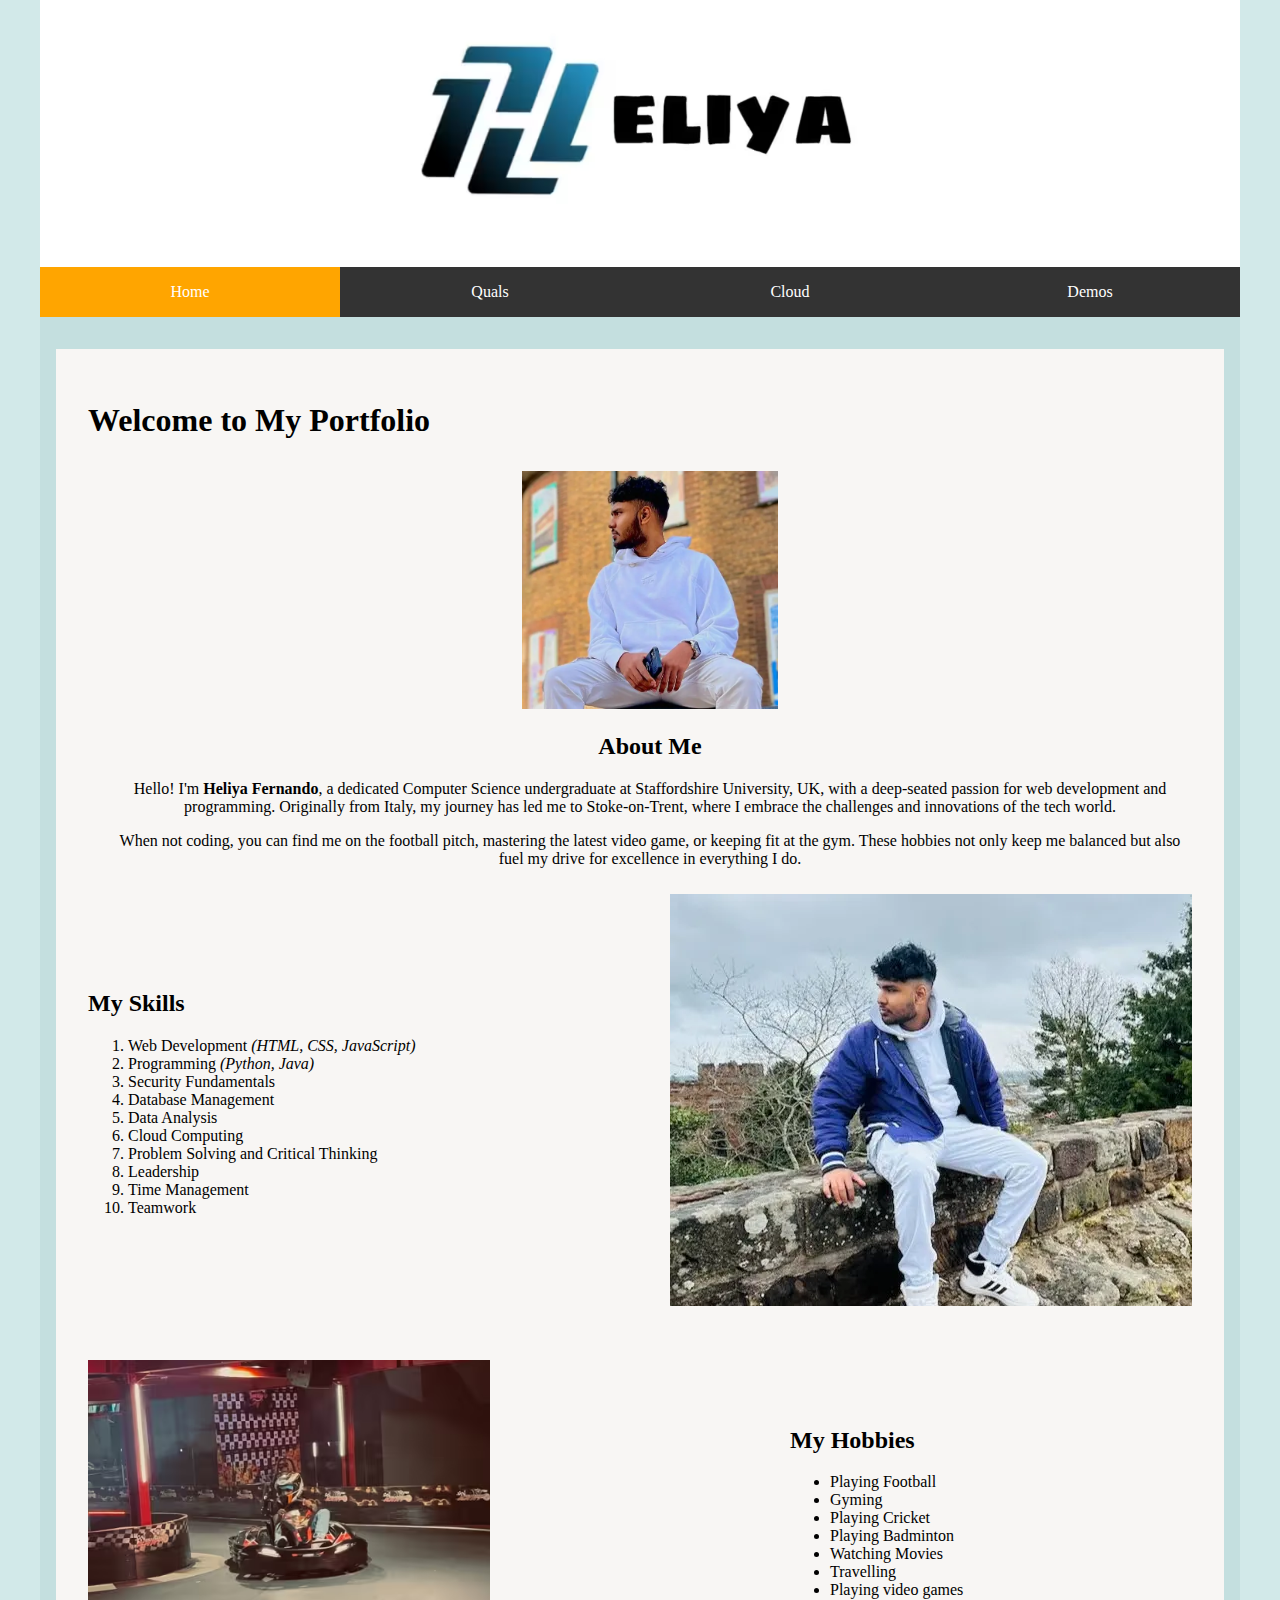
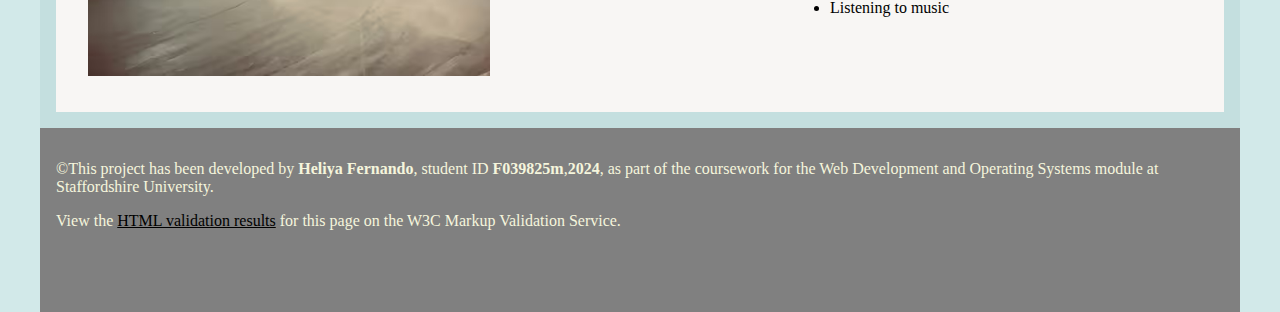
<file: COMP40004 WDOS Spec 2/public/index.html>
<!DOCTYPE html>
<html lang="en">

<head>
    <meta charset="UTF-8">
    <meta http-equiv="X-UA-Compatible" content="IE=edge">
    <meta name="viewport" content="width=device-width, initial-scale=1.0">
    <meta name="description" content="Welcome to Heliya Fernando's portfolio.">
    <title>Heliya | Home</title>
    <link rel="stylesheet" href="styles.css">
    <link rel="apple-touch-icon" sizes="180x180" href="icons/apple-touch-icon.png">
    <link rel="icon" type="image/png" sizes="32x32" href="icons/favicon-32x32.png">
    <link rel="icon" type="image/png" sizes="16x16" href="icons/favicon-16x16.png">
    <link rel="manifest" href="manifest.json">
    <link rel="mask-icon" href="icons/safari-pinned-tab.svg" color="#5bbad5">
    <link rel="shortcut icon" href="icons/favicon.ico">
    <meta name="msapplication-TileColor" content="#00aba9">
    <meta name="msapplication-config" content="icons/browserconfig.xml">
    <meta name="theme-color" media="(prefers-color-scheme: light)" content="#6f4e37">
    <meta name="theme-color" media="(prefers-color-scheme: dark)" content="#000000">
    
</head>

<body>
    <div id="myPage">

        <header>
            <!-- logo made by myself-->
            <picture>
                <img src="images/lg.avif" alt="Your Logo" id="logo">
            </picture>

        </header>

        <nav class="mainNav">
            <!-- Navigation Bar -->

            <ul>
                <li><a aria-current="page" href="index.html">Home</a></li>
                <li><a href="qualifications.html">Quals</a></li>
                <li><a href="interest.html">Cloud</a></li>
                <li><a href="demos.html">Demos</a></li>
            </ul>

        </nav>


        <main>
            <div id="homeDiv">
                <h1 id="welcometopic">Welcome to My Portfolio</h1>

                <div id="aboutDiv">
                    <picture>

                        <!-- my image -->
                        <img src="images/me.jpg" alt="me" id="me" srcset="images/me2.webp 1x, images/me.webp 2x"
                            width="256" height="256">


                    </picture>


                    <section id="about-me">
                        <h2 id="aboutTopic">About Me</h2>
                        <p>Hello! I'm <strong>Heliya Fernando</strong>, a dedicated Computer Science undergraduate at
                            Staffordshire
                            University, UK,
                            with a deep-seated passion for web development and programming. Originally from Italy, my
                            journey
                            has
                            led me to Stoke-on-Trent, where I embrace the challenges and innovations of the tech world.
                        </p>
                        <p>When not coding, you can find me on the football pitch, mastering the latest video game, or
                            keeping
                            fit
                            at the gym. These hobbies not only keep me balanced but also fuel my drive for excellence in
                            everything
                            I do.</p>
                    </section>
                </div>


                <section id="skills">

                    <div id="skillsDiv">

                        <div id="skillsPic">
                            <!-- my image -->
                            <picture>
                                <!-- Use WEBP for larger desktop screens -->
                                <source srcset="images/actorW.webp" media="(min-width: 800px)" type="image/webp">
                                <!-- Use AVIF for smaller mobile screens -->
                                <source srcset="images/actorA.avif" media="(max-width: 799px)" type="image/avif">
                                <!-- Fallback AVIF image for browsers that do not support <source> -->
                                <img src="images/actor.jpg" id="skillsMe" alt="myskills">
                            </picture>

                        </div>

                        <div id="skillsOL">

                            <h2>My Skills</h2>
                            <ol>

                                <li>Web Development <em>(HTML, CSS, JavaScript)</em></li>
                                <li>Programming <em>(Python, Java)</em></li>
                                <li>Security Fundamentals</li>
                                <li>Database Management</li>
                                <li>Data Analysis</li>
                                <li>Cloud Computing</li>
                                <li>Problem Solving and Critical Thinking</li>
                                <li>Leadership</li>
                                <li>Time Management</li>
                                <li>Teamwork</li>

                            </ol>

                        </div>

                    </div>
                </section>
                <section id="hobbies">

                    <div id="hobbiesDiv">

                        <div id="hobbiesPic">
                            <picture>
                                <img src="images/skills.avif" id="hobbie" alt="hobbie">
                            </picture>
                            <!-- my image -->
                        </div>

                        <div id="hobbiesUL">

                            <h2>My Hobbies</h2>
                            <ul>
                                <li>Playing Football</li>
                                <li>Gyming</li>
                                <li>Playing Cricket</li>
                                <li>Playing Badminton</li>
                                <li>Watching Movies</li>
                                <li>Travelling</li>
                                <li>Playing video games</li>
                                <li>Listening to music</li>
                            </ul>

                        </div>

                    </div>

                </section>

            </div>

        </main>

        <footer>

            <p>&copy;This project has been developed by <strong>Heliya Fernando</strong>, student ID
                <strong>F039825m</strong>,<strong>2024</strong>, as
                part of the coursework for the Web Development and Operating Systems module at Staffordshire
                University.
            </p>
                <!-- html validation -->
            <p>View the <a href="https://validator.w3.org/nu/?doc=https%3A%2F%2Fhf-2024.web.app%2Findex.html"
                    target="_blank" id="validate">HTML validation results</a> for this page on the W3C Markup Validation
                Service.
            </p>

        </footer>

    </div>
    <!-- service worker -->
    <script>

        //check whether browser support service workers
        
        if ('serviceWorker' in navigator) {
        
        //wait until page loaded to avoid delaying rendering
        
        window.addEventListener('load', function() {
        
        //register service worker
        
        navigator.serviceWorker.register('serviceworker.js').then(
        
        function(registration) {
        
        console.log('Service worker registration successful',registration);
        
        },
        
        function(err) {
        
        console.log('Service worker registration failed', err);
        
        });
        
        });
        
        }
        
        </script>
</body>

</html>
</file>
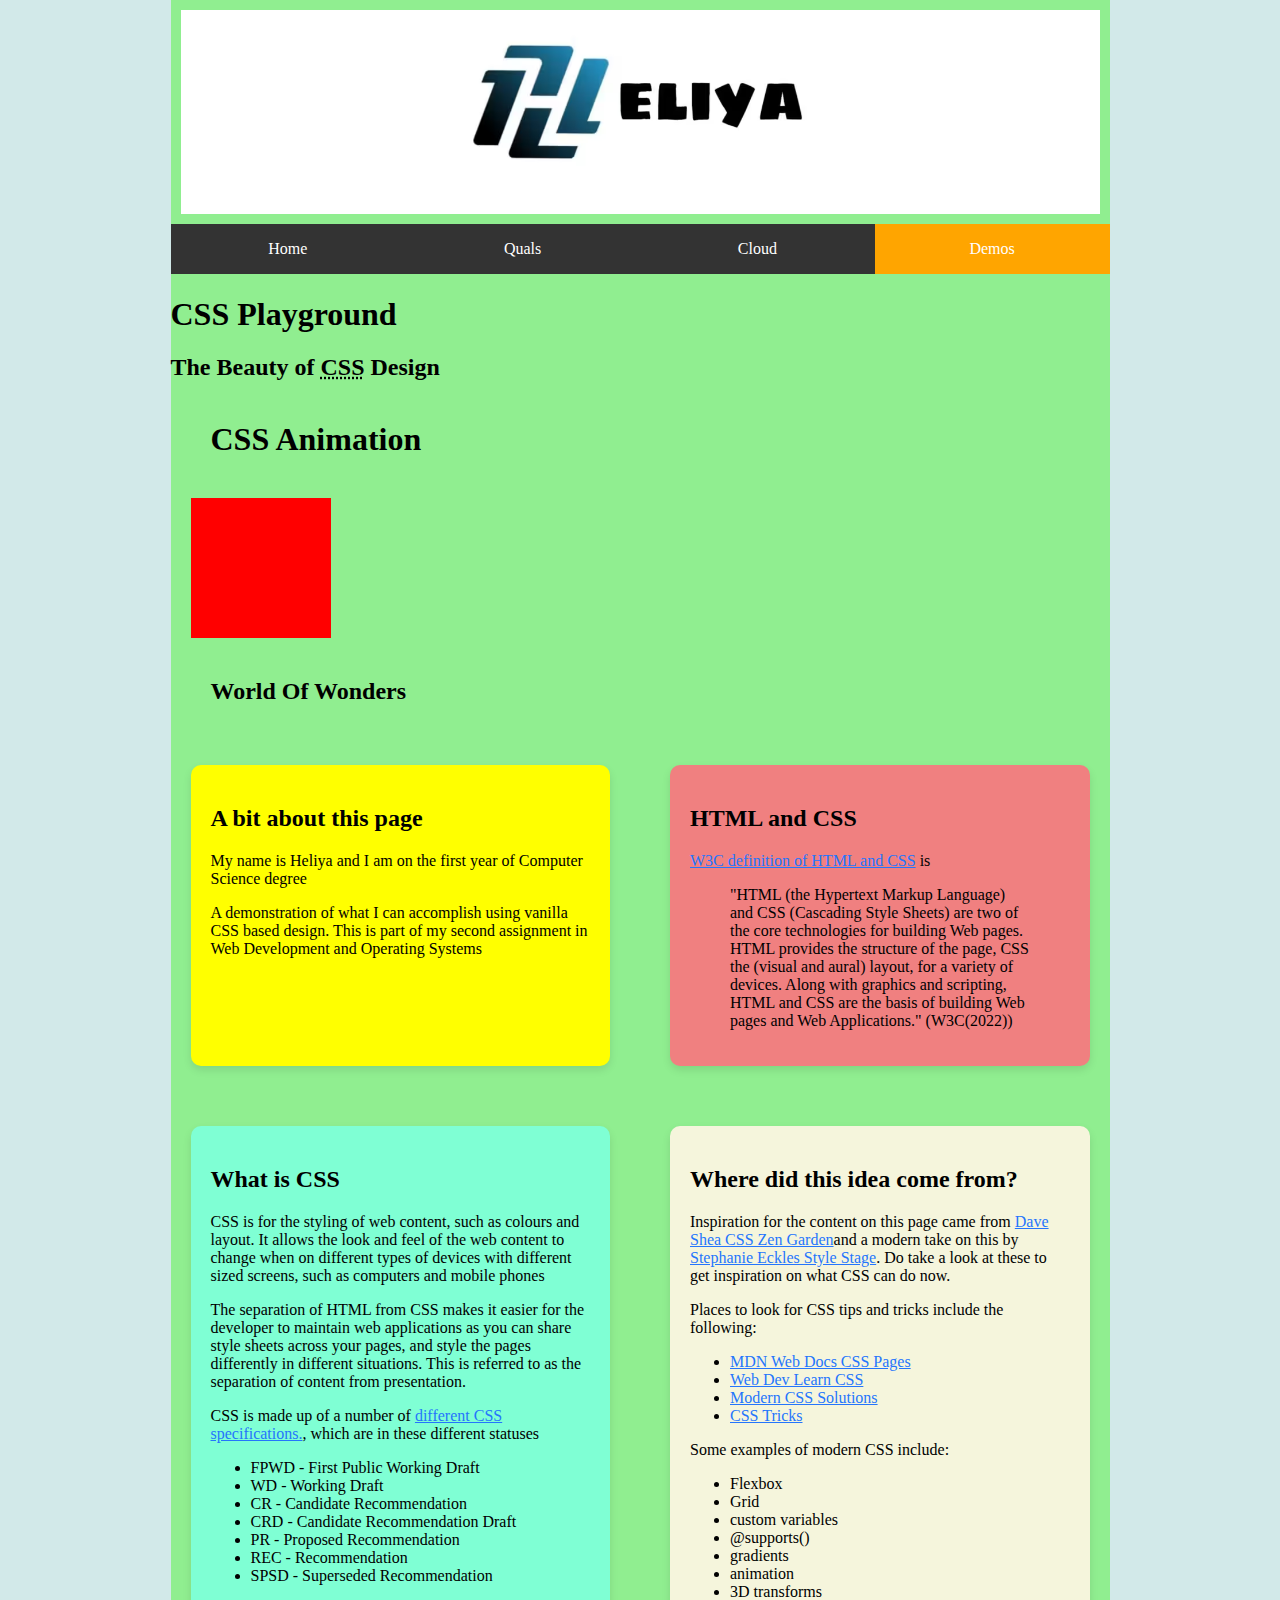
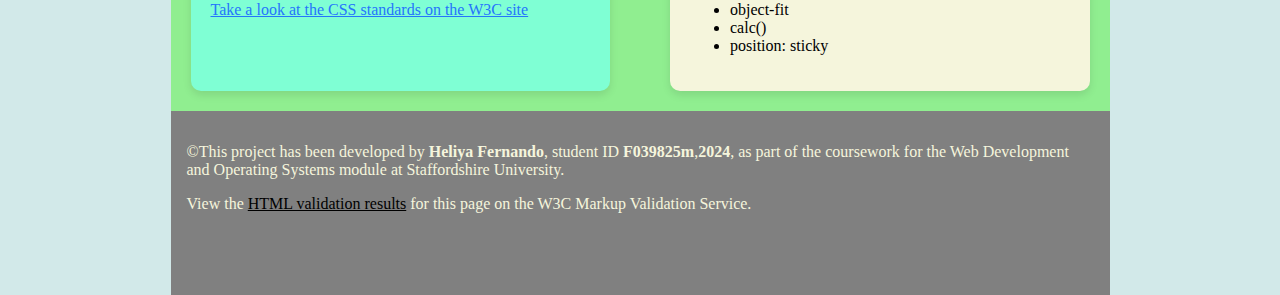
<file: COMP40004 WDOS Spec 2/public/cssdemo.html>
<!DOCTYPE html>
<html lang="en">

<head>
  <title>CSS Demo Page</title>
  <meta charset="UTF-8">
  <meta http-equiv="X-UA-Compatible" content="IE=edge">
  <meta name="description" content="Welcome to CSS demo.">
  <meta name="viewport" content="width=device-width, initial-scale=1.0">
  <link rel="stylesheet" href="cssdemo.css">
  <link rel="stylesheet" href="styles.css">
  <link rel="icon" type="image/png" sizes="32x32" href="icons/favicon-32x32.png">
  <link rel="icon" type="image/png" sizes="16x16" href="icons/favicon-16x16.png">
  <link rel="manifest" href="manifest.json">
  <link rel="mask-icon" href="icons/safari-pinned-tab.svg" color="#5bbad5">
  <link rel="shortcut icon" href="icons/favicon.ico">
  <meta name="msapplication-TileColor" content="#00aba9">
  <meta name="msapplication-config" content="icons/browserconfig.xml">
  <meta name="theme-color" media="(prefers-color-scheme: light)" content="#6f4e37">
  <meta name="theme-color" media="(prefers-color-scheme: dark)" content="#000000">
</head>

<body>
  <div id="csspage">
    <header>
      <picture>
        <!-- logo made by me -->
      <img src="images/lg.avif" alt="cssmain" id="logo">
    </picture>
    </header>
    <nav class="mainNav">
      <!-- Navigation Bar -->
      <ul>
          <li><a href="index.html">Home</a></li>
          <li><a href="qualifications.html">Quals</a></li>
          <li><a href="interest.html">Cloud</a></li>
          <li><a aria-current="page" href="demos.html">Demos</a></li>
      </ul>
  </nav>
    <h1>CSS Playground</h1>
    <h2>The Beauty of <abbr title="Cascading Style Sheets">CSS</abbr> Design</h2>
    <h1 id="tAnime">CSS Animation</h1>

    <div id="anime"></div>
    <section>
      <h2 id="wonder">World Of Wonders</h2>
      <div id="demoGrid">
        <article id="one">
          <h2>A bit about this page</h2>
          <p>My name is Heliya and I am on the first year of Computer Science degree</p>
          <p>A demonstration of what I can accomplish using vanilla CSS based design. This is part of my second
            assignment
            in Web Development and Operating Systems</p>
        </article>
        <article id="two">
          <h2>HTML and CSS</h2>
          <p><a href="https://www.w3.org/standards/webdesign/htmlcss">W3C definition of HTML and CSS</a> is </p>
          <blockquote cite="https://www.w3.org/standards/webdesign/htmlcss">
            "HTML (the Hypertext Markup Language) and CSS (Cascading Style Sheets) are two of the core technologies for
            building Web pages. HTML provides the structure of the page, CSS the (visual and aural) layout, for a
            variety
            of
            devices. Along with graphics and scripting, HTML and CSS are the basis of building Web pages and Web
            Applications." (W3C(2022))
          </blockquote>

        </article>

        <article id="three">
          <h2>What is CSS</h2>
          <p>CSS is for the styling of web content, such as colours and layout. It allows the look and feel of the web
            content to change when on different types of devices with different sized screens, such as computers and
            mobile
            phones</p>
          <p>The separation of HTML from CSS makes it easier for the developer to maintain web applications as you can
            share
            style sheets across your pages, and style the pages differently in different situations. This is referred to
            as
            the separation of content from presentation.</p>
          <p>CSS is made up of a number of <a href="https://www.w3.org/Style/CSS/current-work">different CSS
              specifications.</a>, which are in these different statuses </p>
          <ul>
            <li>FPWD - First Public Working Draft</li>
            <li>WD - Working Draft</li>
            <li>CR - Candidate Recommendation</li>
            <li>CRD - Candidate Recommendation Draft</li>
            <li>PR - Proposed Recommendation</li>
            <li>REC - Recommendation</li>
            <li>SPSD - Superseded Recommendation</li>
          </ul>
          <p><a href="https://www.w3.org/Style/CSS/">Take a look at the CSS standards on the W3C site</a></p>
        </article>
        <article id="four">
          <h2>Where did this idea come from?</h2>
          <p>Inspiration for the content on this page came from <a href="http://daveshea.com/projects/zen/">Dave Shea
              CSS
              Zen
              Garden</a>and a modern take on this by <a href="https://stylestage.dev/">Stephanie Eckles Style Stage</a>.
            Do take a look at these to get
            inspiration on what CSS can do now.</p>
          <p>Places to look for CSS tips and tricks include the following:</p>
          <ul>
            <li><a href="https://developer.mozilla.org/en-US/docs/Web/CSS">MDN Web Docs CSS Pages</a></li>
            <li><a href="https://web.dev/learn/css/">Web Dev Learn CSS</a></li>
            <li><a href="https://moderncss.dev/">Modern CSS Solutions</a></li>
            <li><a href="https://css-tricks.com/">CSS Tricks</a></li>
          </ul>
          <p>Some examples of modern CSS include:</p>
          <ul>
            <li>Flexbox</li>
            <li>Grid</li>
            <li>custom variables</li>
            <li>@supports()</li>
            <li>gradients</li>
            <li>animation</li>
            <li>3D transforms</li>
            <li>object-fit</li>
            <li>calc()</li>
            <li>position: sticky</li>
          </ul>
        </article>
      </div>

    </section>
    <footer>

      <p>&copy;This project has been developed by <strong>Heliya Fernando</strong>, student ID
        <strong>F039825m</strong>,<strong>2024</strong>, as
        part of the coursework for the Web Development and Operating Systems module at Staffordshire
        University.
      </p>

      <p>View the <a href="https://validator.w3.org/nu/?doc=https%3A%2F%2Fhf-2024.web.app%2Fcssdemo.html"
          target="_blank" id="validate">HTML validation results</a> for this page on the W3C Markup Validation Service.
      </p>

    </footer>
  </div>
  <!-- serviceWorker -->
  <script>

    //check whether browser support service workers
    
    if ('serviceWorker' in navigator) {
    
    //wait until page loaded to avoid delaying rendering
    
    window.addEventListener('load', function() {
    
    //register service worker
    
    navigator.serviceWorker.register('serviceworker.js').then(
    
    function(registration) {
    
    console.log('Service worker registration successful',registration);
    
    },
    
    function(err) {
    
    console.log('Service worker registration failed', err);
    
    });
    
    });
    
    }
    
    </script>
</body>

</html>
</file>
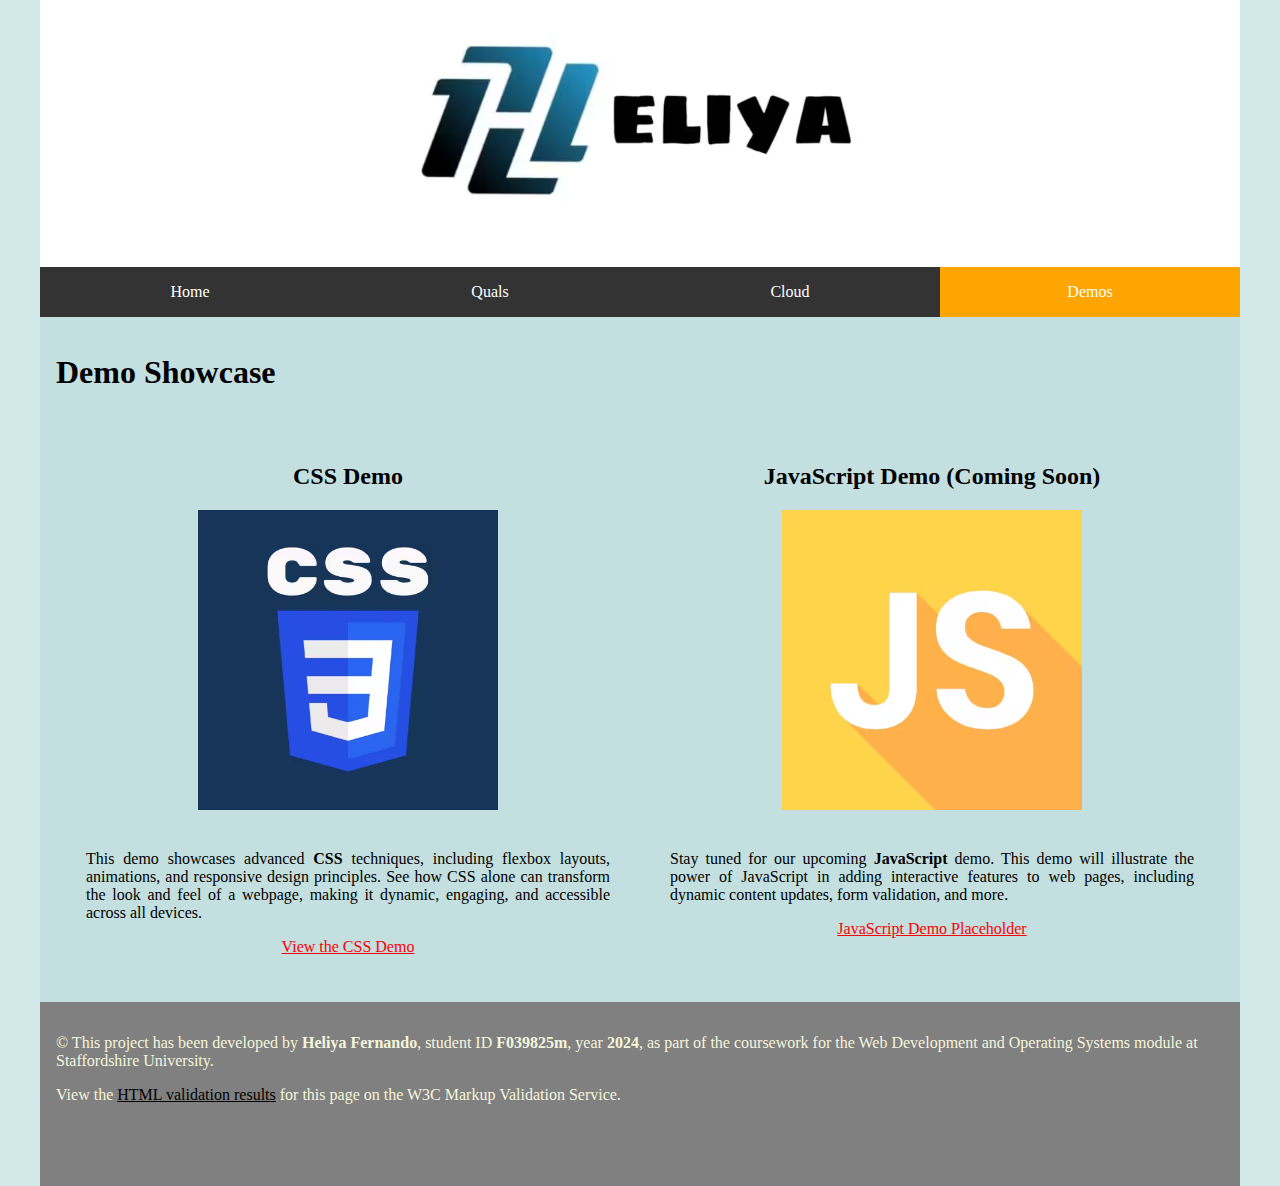
<file: COMP40004 WDOS Spec 2/public/demos.html>
<!DOCTYPE html>
<html lang="en">

<head>
    <meta charset="UTF-8">
    <meta http-equiv="X-UA-Compatible" content="IE=edge">
    <meta name="viewport" content="width=device-width, initial-scale=1.0">
    <meta name="description" content="Welcome to Heliya Fernando's demos.">
    <title>Heliya | Demos</title>
    <link rel="stylesheet" href="styles.css">
    <link rel="icon" type="image/png" sizes="32x32" href="icons/favicon-32x32.png">
    <link rel="icon" type="image/png" sizes="16x16" href="icons/favicon-16x16.png">
    <link rel="manifest" href="manifest.json">
    <link rel="mask-icon" href="icons/safari-pinned-tab.svg" color="#5bbad5">
    <link rel="shortcut icon" href="icons/favicon.ico">
    <meta name="msapplication-TileColor" content="#00aba9">
    <meta name="msapplication-config" content="icons/browserconfig.xml">
    <meta name="theme-color" media="(prefers-color-scheme: light)" content="#6f4e37">
    <meta name="theme-color" media="(prefers-color-scheme: dark)" content="#000000">
</head>

<body>
    <div id="myPage">
        <header>
            <picture>
                <!-- logo made by myself -->
                <img src="images/lg.avif" alt="Your Logo" id="logo">
            </picture>
        </header>

        <nav class="mainNav">
            <!-- Navigation Bar -->
            <ul>
                <li><a href="index.html">Home</a></li>
                <li><a href="qualifications.html">Quals</a></li>
                <li><a href="interest.html">Cloud</a></li>
                <li><a aria-current="page" href="demos.html">Demos</a></li>
            </ul>
        </nav>

        <main>
            <h1>Demo Showcase</h1>


            <section>
                <div class="gridc">
                    <div class="gridcss">
                        <h2>CSS Demo</h2>
                        <picture>
                            <img src="images/finalcss.avif" alt="CSS Demo" id="css" width="300" height="300">
                            <!-- https://play.google.com/store/apps/details?id=com.codeliber.csspro&hl=en_US -->
                        </picture>
                        <p>This demo showcases advanced <strong>CSS</strong> techniques, including flexbox layouts,
                            animations, and responsive design principles. See how CSS alone can transform the look and
                            feel of a webpage, making it dynamic, engaging, and accessible across all devices.</p>

                        <a href="cssdemo.html" id="links">View the CSS Demo</a>
                    </div>
                    <div class="gridjava">
                        <h2>JavaScript Demo (Coming Soon)</h2>
                        <picture>
                            <img src="images/finaljs.avif" alt="JavaScript Demo" id="java" width="300" height="300">
                            <!-- https://play.google.com/store/apps/details?id=com.javascriptfree&pli=1 -->
                        </picture>
                        <p>Stay tuned for our upcoming <strong>JavaScript</strong> demo. This demo will illustrate the
                            power of
                            JavaScript in adding interactive features to web pages, including dynamic content updates,
                            form
                            validation, and more.</p>

                        <a href="holding.html" id="link">JavaScript Demo Placeholder</a>


                    </div>
                </div>


                
                

            </section>



        </main>
        <footer>
            <p>&copy; This project has been developed by <strong>Heliya Fernando</strong>, student ID
                <strong>F039825m</strong>, year <strong>2024</strong>, as
                part of the coursework for the Web Development and Operating Systems module at Staffordshire University.
            </p>
                                <!-- html validation -->
            <p>View the <a href="https://validator.w3.org/nu/?doc=https%3A%2F%2Fhf-2024.web.app%2Fdemos.html"
                    target="_blank" id="validate">HTML validation results</a> for this page on the W3C Markup Validation
                Service.</p>



        </footer>
    </div>
    <!-- serviceWorker -->
    <script>

        //check whether browser support service workers
        
        if ('serviceWorker' in navigator) {
        
        //wait until page loaded to avoid delaying rendering
        
        window.addEventListener('load', function() {
        
        //register service worker
        
        navigator.serviceWorker.register('serviceworker.js').then(
        
        function(registration) {
        
        console.log('Service worker registration successful',registration);
        
        },
        
        function(err) {
        
        console.log('Service worker registration failed', err);
        
        });
        
        });
        
        }
        
        </script>
</body>

</html>
</file>
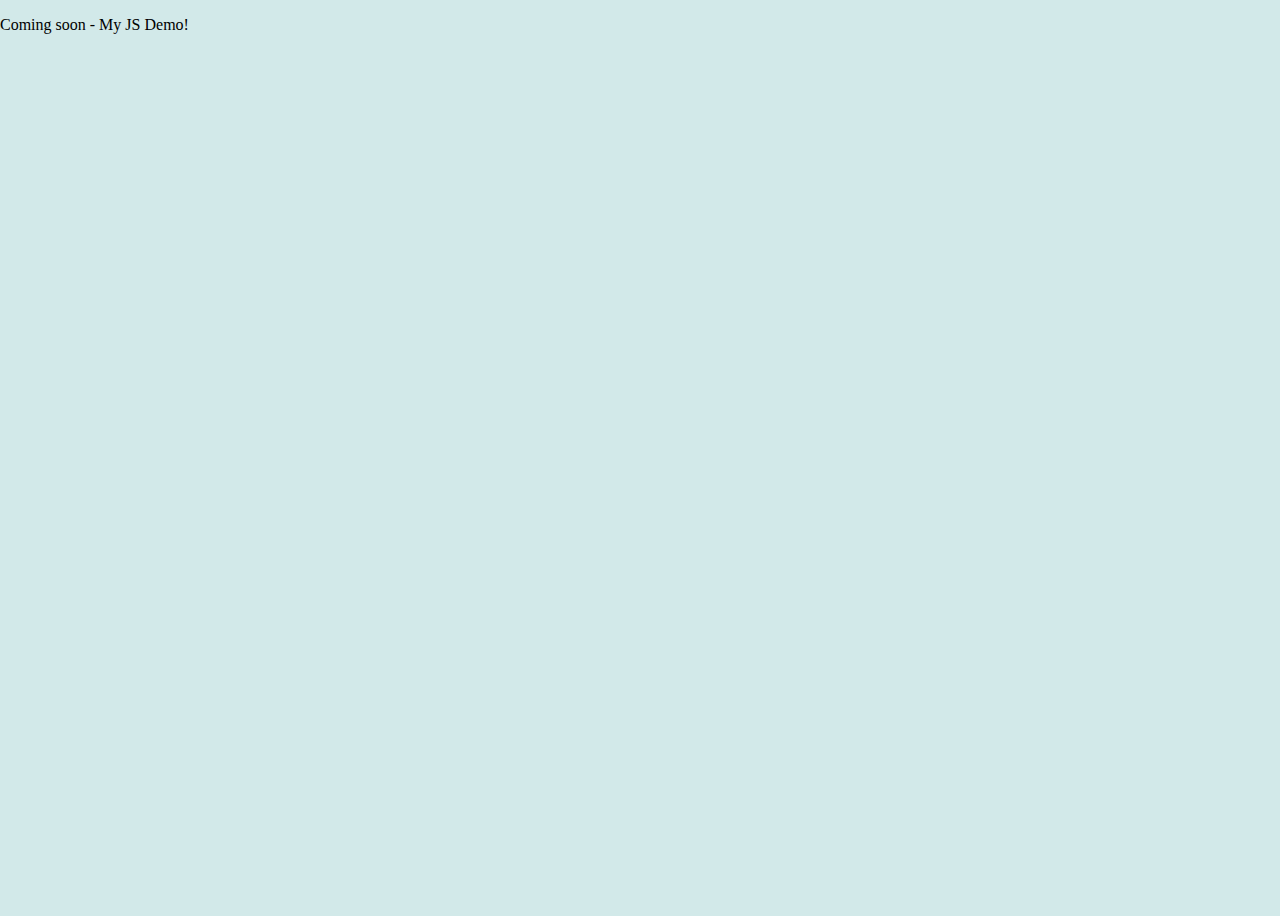
<file: COMP40004 WDOS Spec 2/public/holding.html>
<!DOCTYPE html>
<html lang="en">
<head>
  <meta charset="UTF-8">
  <meta http-equiv="X-UA-Compatible" content="IE=edge">
  <meta name="description" content="Welcome to JS demo.">
  <meta name="viewport" content="width=device-width, initial-scale=1.0">
  <title>Holding page for a future JS Demo</title>
  <link rel="stylesheet" href="styles.css">
  <link rel="icon" type="image/png" sizes="32x32" href="icons/favicon-32x32.png">
    <link rel="icon" type="image/png" sizes="16x16" href="icons/favicon-16x16.png">
    <link rel="manifest" href="manifest.json">
    <link rel="mask-icon" href="icons/safari-pinned-tab.svg" color="#5bbad5">
    <link rel="shortcut icon" href="icons/favicon.ico">
    <meta name="msapplication-TileColor" content="#00aba9">
    <meta name="msapplication-config" content="icons/browserconfig.xml">
    <meta name="theme-color" media="(prefers-color-scheme: light)" content="#6f4e37">
    <meta name="theme-color" media="(prefers-color-scheme: dark)" content="#000000">
</head>
<body>
  <p>Coming soon - My JS Demo!</p>
  <script>

    //check whether browser support service workers
    
    if ('serviceWorker' in navigator) {
    
    //wait until page loaded to avoid delaying rendering
    
    window.addEventListener('load', function() {
    
    //register service worker
    
    navigator.serviceWorker.register('serviceworker.js').then(
    
    function(registration) {
    
    console.log('Service worker registration successful',registration);
    
    },
    
    function(err) {
    
    console.log('Service worker registration failed', err);
    
    });
    
    });
    
    }
    
    </script>
</body>
</html>
</file>
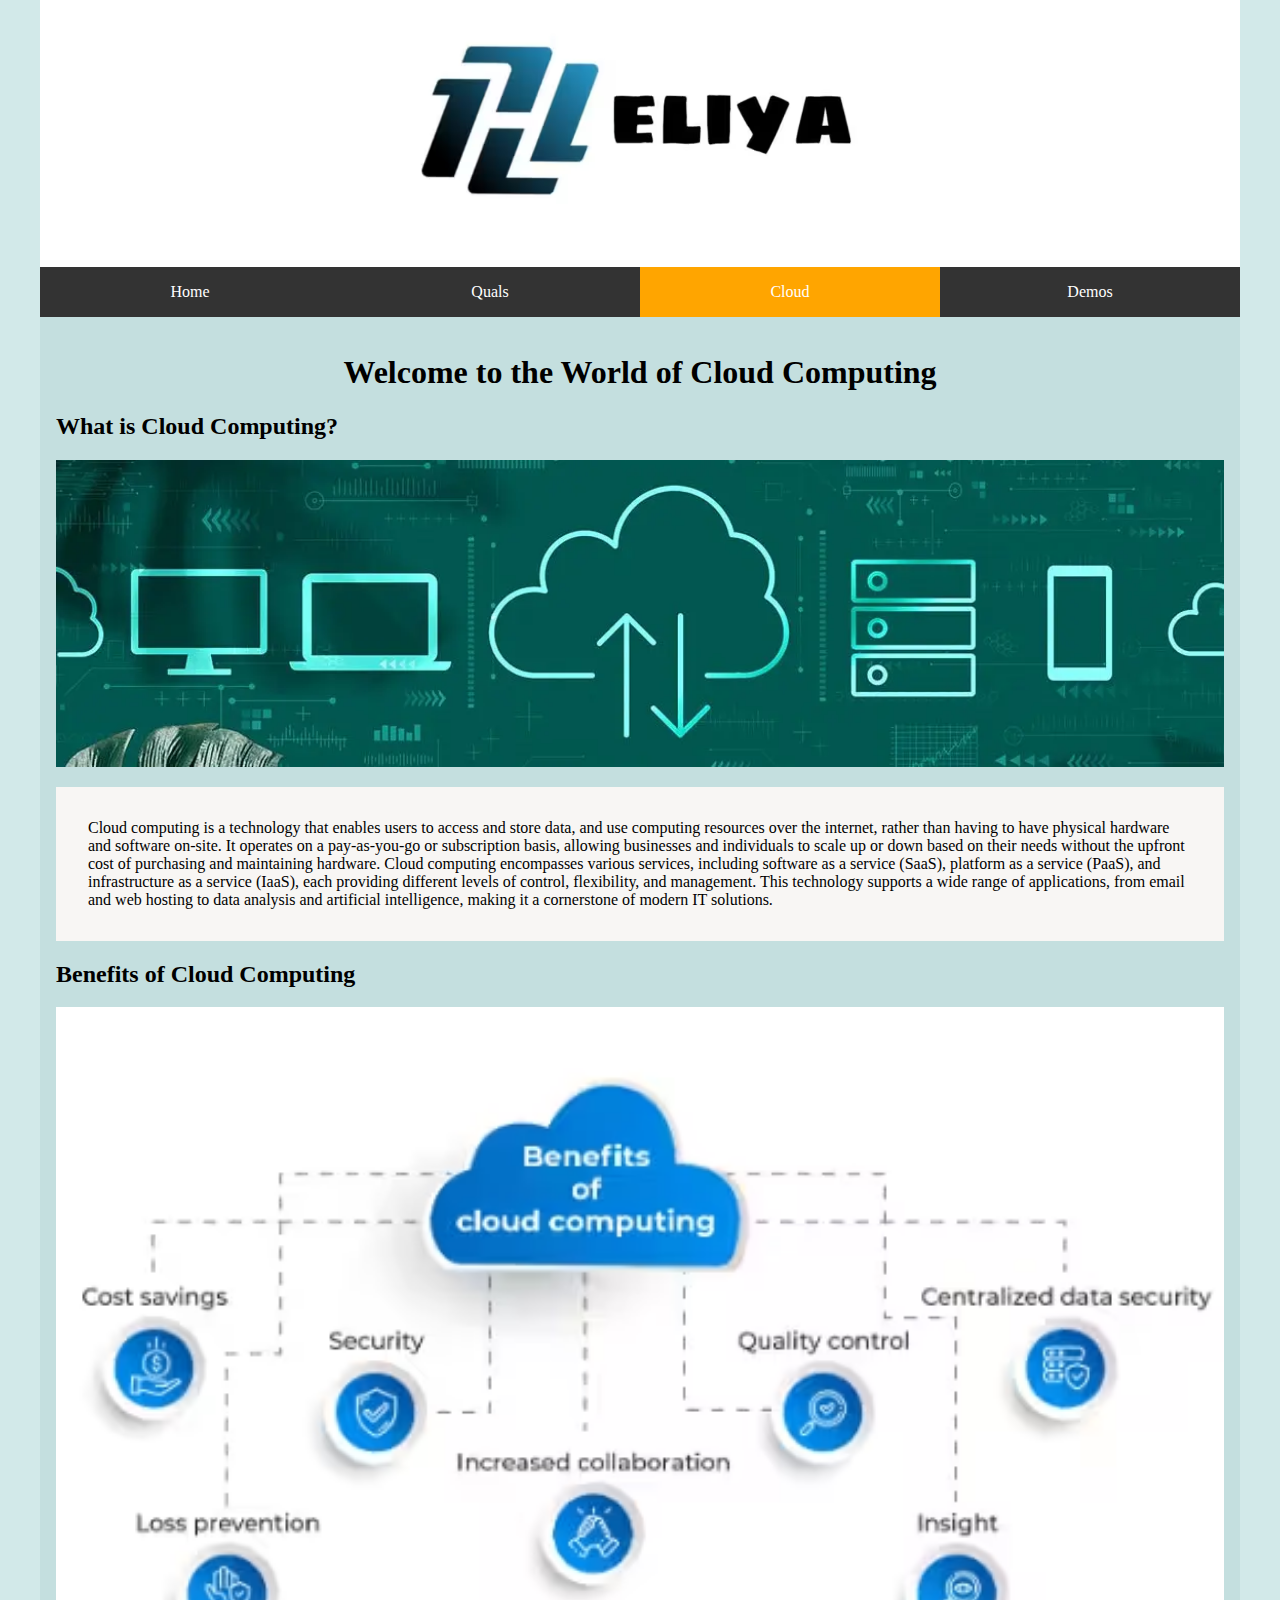
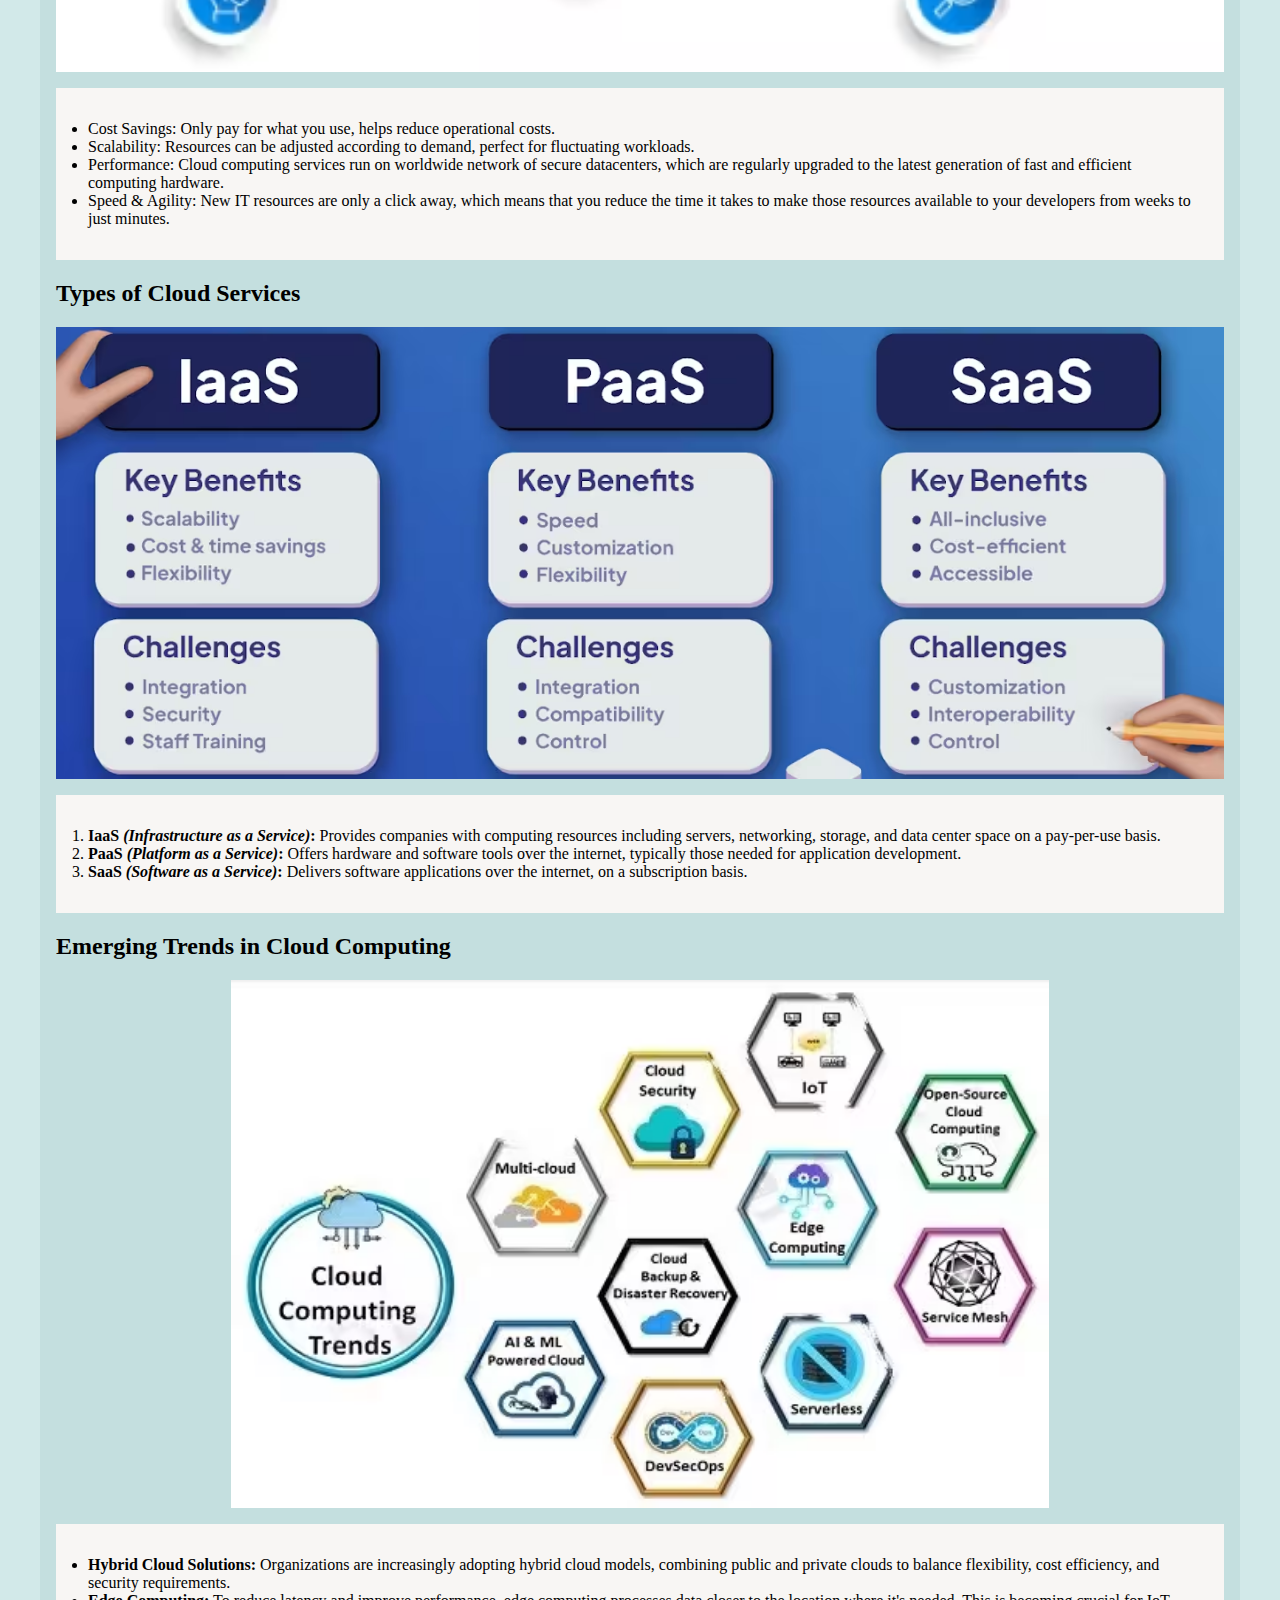
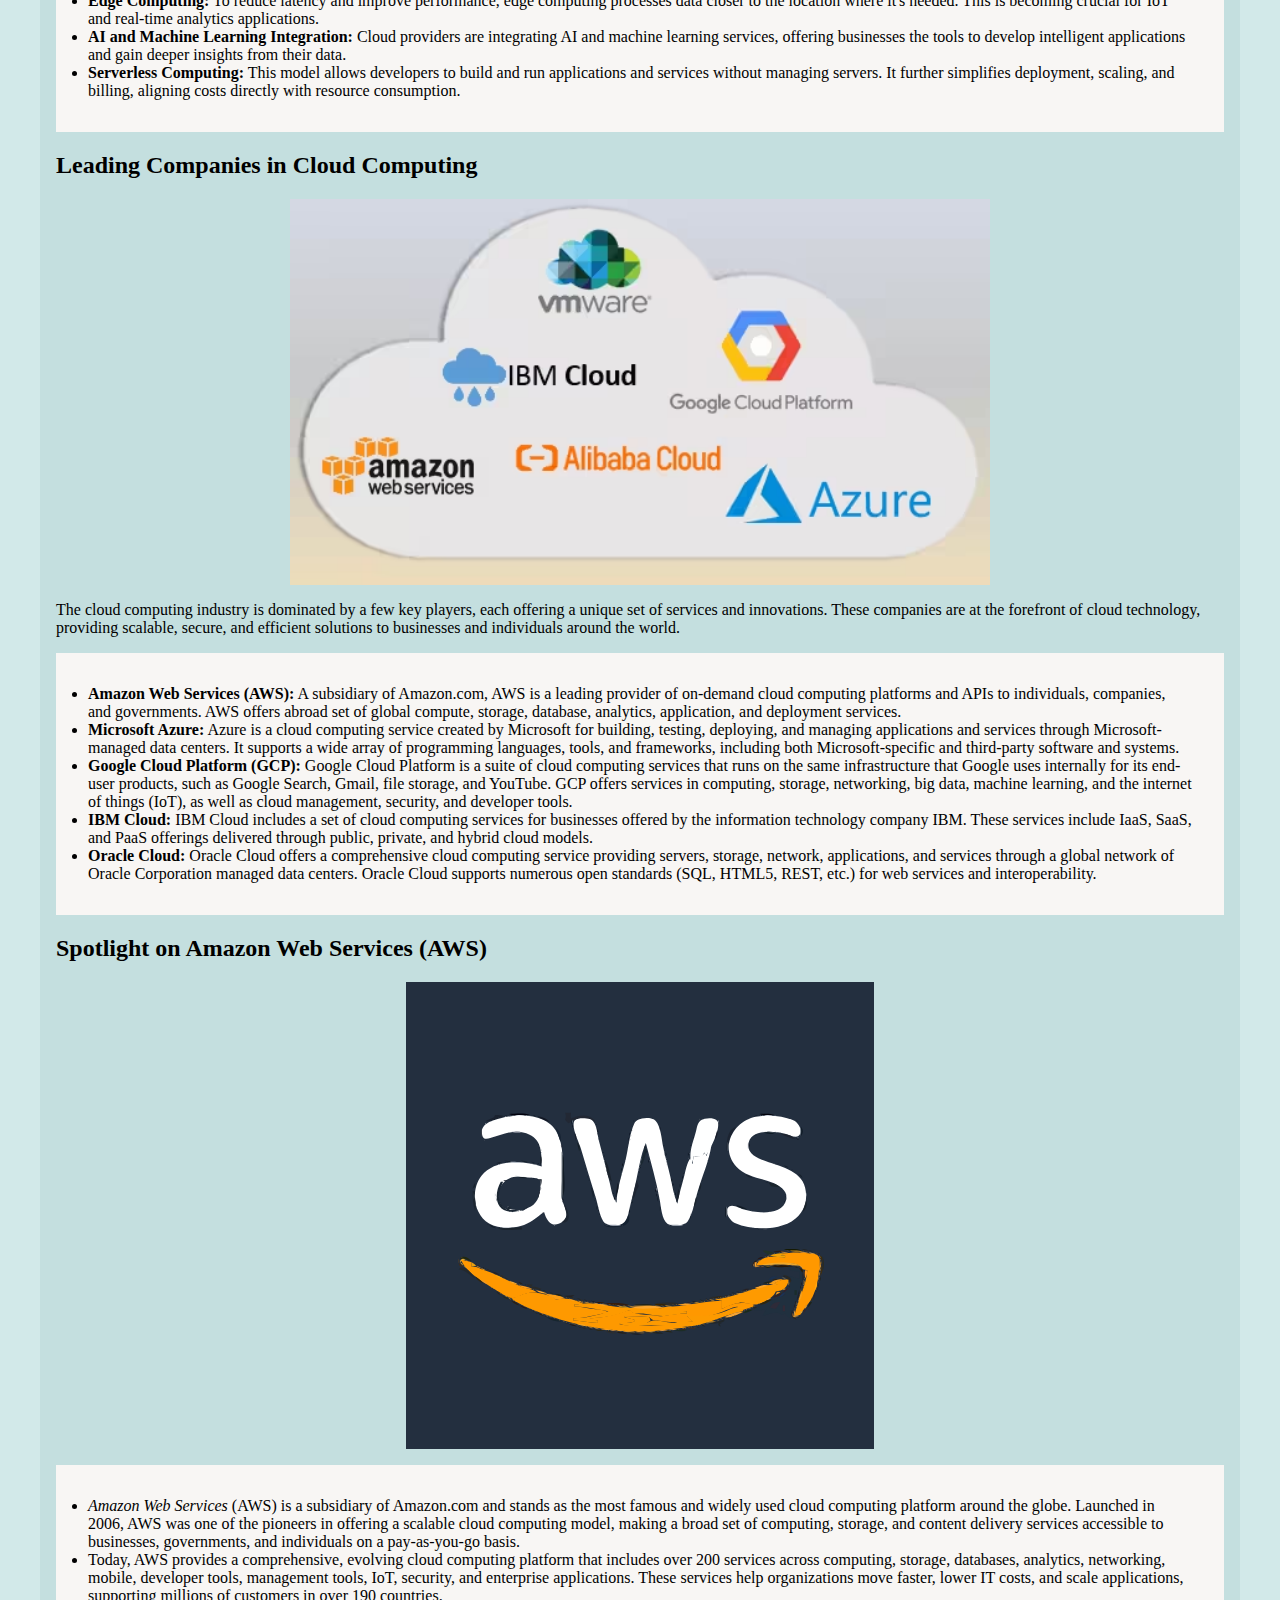
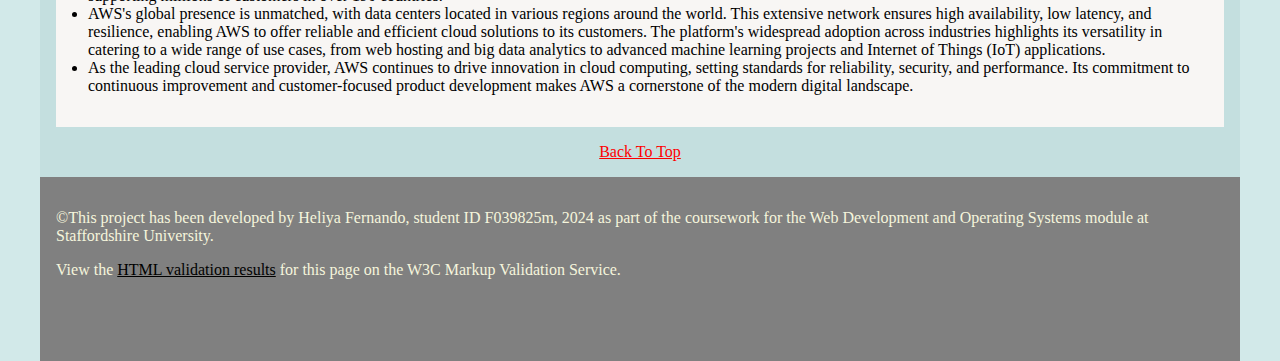
<file: COMP40004 WDOS Spec 2/public/interest.html>
<!-- The choice of content is yours as long as it is suitable for a CV / portfolio / site about yourself -->
<!-- It could show your outside interests, or details about a computing topic you are interested in, such a cybersecurity, networks or programming-->
<!DOCTYPE html>
<html lang="en">

<head>
    <meta charset="UTF-8">
    <meta http-equiv="X-UA-Compatible" content="IE=edge">
    <meta name="viewport" content="width=device-width, initial-scale=1.0">
    <meta name="description" content="Welcome to Cloud Computing">
    <title>Heliya | Cloud Computing</title>
    <link rel="stylesheet" href="styles.css">
    <link rel="icon" type="image/png" sizes="32x32" href="icons/favicon-32x32.png">
    <link rel="icon" type="image/png" sizes="16x16" href="icons/favicon-16x16.png">
    <link rel="manifest" href="manifest.json">
    <link rel="mask-icon" href="icons/safari-pinned-tab.svg" color="#5bbad5">
    <link rel="shortcut icon" href="icons/favicon.ico">
    <meta name="msapplication-TileColor" content="#00aba9">
    <meta name="msapplication-config" content="icons/browserconfig.xml">
    <meta name="theme-color" media="(prefers-color-scheme: light)" content="#6f4e37">
    <meta name="theme-color" media="(prefers-color-scheme: dark)" content="#000000">
</head>

<body>
    <div id="myPage">

        <header id="backHere">
            <!-- logo made by myself-->
            <picture>
                <img src="images/lg.avif" alt="Your Logo" id="logo">
            </picture>

        </header>
        
            <nav class="mainNav">
                <!-- Navigation Bar -->
                <ul>
                    <li><a href="index.html">Home</a></li>
                    <li><a href="qualifications.html">Quals</a></li>
                    <li><a aria-current="page" href="interest.html">Cloud</a></li>
                    <li><a href="demos.html">Demos</a></li>
                </ul>

            </nav>

        
        <main>
            <h1 id="maintopic">Welcome to the World of Cloud Computing</h1>

            <section>
                <h2 id="top">What is Cloud Computing?</h2>

                <picture>
                <img src="images/green.webp" alt="green" id="green">
                <!-- https://www.parallels.com/blogs/ras/what-is-green-cloud-computing/ -->
                </picture>


                <p id="cloudtxt1">
                        Cloud computing is a technology that enables users to access and store data, and use computing
                        resources
                        over the internet, rather than having to have physical hardware and software on-site. It
                        operates on a
                        pay-as-you-go or subscription basis, allowing businesses and individuals to scale up or down
                        based on
                        their
                        needs without the upfront cost of purchasing and maintaining hardware. Cloud computing
                        encompasses
                        various
                        services, including software as a service (SaaS), platform as a service (PaaS), and
                        infrastructure as a
                        service (IaaS), each providing different levels of control, flexibility, and management. This
                        technology
                        supports a wide range of applications, from email and web hosting to data analysis and
                        artificial
                        intelligence, making it a cornerstone of modern IT solutions.
                </p>

            </section>

            <section>

                <h2> Benefits of Cloud Computing</h2>

                <picture><img src="images/benefit.avif" alt="benefit" id="benefit" width="380" height="300"></picture>

                <!--https://www.edoxi.com/studyhub-detail/benefits-of-cloud-computing-->

                <ul id="cloudtxt2">

                    <li>Cost Savings: Only pay for what you use, helps reduce operational costs.</li>

                    <li>Scalability: Resources can be adjusted according to demand, perfect for fluctuating workloads.
                    </li>

                    <li>Performance: Cloud computing services run on worldwide network of secure datacenters, which are
                        regularly upgraded to the latest generation of fast and efficient computing hardware.</li>

                    <li>Speed & Agility: New IT resources are only a click away, which means that you reduce the time it
                        takes to make those resources available to your developers from weeks to just minutes.</li>
                </ul>

            </section>

            <section>
                <h2>Types of Cloud Services</h2>

                <picture>
                    <img src="images/cloudc.avif" alt="types" id="types">
                    <!--https://www.thinklogic.com/post/saas-vs-paas-vs-iaas-whats-the-difference-how-to-choose-->
                </picture>

                <ol id="cloudtxt3">

                    <li><strong>IaaS <em>(Infrastructure as a Service)</em>:</strong> Provides companies with computing
                        resources including servers, networking, storage, and data center space on a pay-per-use basis.
                    </li>

                    <li><strong>PaaS <em>(Platform as a Service)</em>:</strong> Offers hardware and software tools over
                        the internet, typically those needed for application development.</li>

                    <li><strong>SaaS <em>(Software as a Service)</em>:</strong> Delivers software applications over the
                        internet, on a subscription basis.</li>
                </ol>

            </section>

            <section>
                <h2>Emerging Trends in Cloud Computing</h2>

                <picture>
                    <img src="images/trends.avif" alt="trends" id="trends" width="356" height="300">
                    <!--https://networkinterview.com/top-10-cloud-computing-trends/-->
                </picture>


                <ul id="cloudtxt4">

                    <li><strong>Hybrid Cloud Solutions:</strong> Organizations are increasingly adopting hybrid cloud
                        models,
                        combining public and private clouds to balance flexibility, cost efficiency, and security
                        requirements.
                    </li>

                    <li><strong>Edge Computing:</strong> To reduce latency and improve performance, edge computing
                        processes data closer to the location where it's needed. This is becoming crucial for IoT and
                        real-time
                        analytics applications.</li>

                    <li><strong>AI and Machine Learning Integration:</strong> Cloud providers are integrating AI and
                        machine learning services, offering businesses the tools to develop intelligent applications and
                        gain
                        deeper insights from their data.</li>

                    <li><strong>Serverless Computing:</strong> This model allows developers to build and run
                        applications and services without managing servers. It further simplifies deployment, scaling,
                        and billing,
                        aligning costs directly with resource consumption.</li>
                </ul>

            </section>

            <section>

                <h2>Leading Companies in Cloud Computing</h2>

                <picture>
                    <source srcset="images/cloudprovide.avif" type="image/avif"> <!-- fallback image -->
                    <img src="images/cloudprovide.png" alt="companies" id="company" width="380" height="260">
                </picture>

                <!--https://www.educba.com/top-cloud-providers/-->

                <p>The cloud computing industry is dominated by a few key players, each offering a unique
                    set of services and innovations. These companies are at the forefront of cloud technology, providing
                    scalable, secure, and efficient solutions to businesses and individuals around the world.</p>

                <ul id="cloudtxt5">

                    <li><strong>Amazon Web Services (AWS):</strong> A subsidiary of Amazon.com, AWS is a leading
                        provider of on-demand cloud computing platforms and APIs to individuals, companies, and
                        governments. AWS
                        offers abroad set of global compute, storage, database, analytics, application, and deployment
                        services.
                    </li>

                    <li><strong>Microsoft Azure:</strong> Azure is a cloud computing service created by Microsoft for
                        building,
                        testing, deploying, and managing applications and services through Microsoft-managed data
                        centers. It supports a wide array of programming languages, tools, and frameworks, including
                        both
                        Microsoft-specific and third-party software and systems.</li>

                    <li><strong>Google Cloud Platform (GCP):</strong> Google Cloud Platform is a suite of cloud
                        computing services that runs on the same infrastructure that Google uses internally for its
                        end-user
                        products, such as Google Search, Gmail, file storage, and YouTube. GCP offers services in
                        computing,
                        storage, networking, big data, machine learning, and the internet of things (IoT), as well as
                        cloud
                        management, security, and developer tools.</li>

                    <li><strong>IBM Cloud:</strong> IBM Cloud includes a set of cloud computing services for businesses
                        offered
                        by the information technology company IBM. These services include IaaS, SaaS, and PaaS offerings
                        delivered through public, private, and hybrid cloud models.</li>

                    <li><strong>Oracle Cloud:</strong> Oracle Cloud offers a comprehensive cloud computing service
                        providing
                        servers, storage, network, applications, and services through a global network of Oracle
                        Corporation
                        managed data centers. Oracle Cloud supports numerous open standards (SQL, HTML5, REST, etc.) for
                        web
                        services and interoperability.</li>
                </ul>
            </section>
            <section>
                <h2>Spotlight on Amazon Web Services (AWS)</h2>

                <picture>

                    <source srcset="images/aws3.svg" media="(min-width: 61rem)">

                    <source srcset="images/aws2.svg" media="(min-width: 47rem)">

                    <img src="images/aws.jpg" srcset="images/aws.svg" alt="AWS Logo" id="aws" width="380" height="356">

                </picture>

                <!--https://cyclr.com/integrate/aws-backup-->
                <!--https://vidiq.com/youtube-stats/channel/UCd6MoB9NC6uYN2grvUNT-Zg/-->
                <!--https://voi.id/en/technology/327769-->
                <ul id="cloudtxt6">
                    <li><em>Amazon Web Services</em> (AWS) is a subsidiary of Amazon.com and stands as the most famous
                        and widely used cloud computing platform around the globe. Launched in 2006, AWS was one of the pioneers in
                        offering a scalable cloud computing model, making a broad set of computing, storage, and content delivery
                        services accessible to businesses, governments, and individuals on a pay-as-you-go basis.</li>
                    <li>Today, AWS provides a comprehensive, evolving cloud computing platform that includes over 200
                        services across computing, storage, databases, analytics, networking, mobile, developer tools, management tools,
                        IoT, security, and enterprise applications. These services help organizations move faster, lower IT
                        costs, and scale applications, supporting millions of customers in over 190 countries.</li>

                    <li>AWS's global presence is unmatched, with data centers located in various regions around the
                        world. This extensive network ensures high availability, low latency, and resilience, enabling
                        AWS to offer reliable and efficient cloud solutions to its customers. The platform's widespread adoption
                        across industries highlights its versatility in catering to a wide range of use cases, from web hosting and big
                        data analytics to advanced machine learning projects and Internet of Things (IoT) applications.</li>

                        <li>As the leading cloud service provider, AWS continues to drive innovation in cloud computing,
                            setting standards for reliability, security, and performance. Its commitment to continuous
                            improvement and customer-focused product development makes AWS a cornerstone of the modern digital
                            landscape.</li>

                </ul>

                <div id="back">

                    <a href="#backHere" id="links">Back To Top</a>

                </div>

            </section>
        </main>
        <footer>

           <p> &copy;This project has been developed by Heliya Fernando, student ID
                F039825m, 2024 as part of the coursework for the Web Development and
                Operating Systems module at Staffordshire University.</p>
                <p>View the <a href="https://validator.w3.org/nu/?doc=https%3A%2F%2Fhf-2024.web.app%2Finterest.html"
                    target="_blank" id="validate">HTML validation results</a> for this page on the W3C Markup Validation Service.</p>

        </footer>
    </div>
    <script>

        //check whether browser support service workers
        
        if ('serviceWorker' in navigator) {
        
        //wait until page loaded to avoid delaying rendering
        
        window.addEventListener('load', function() {
        
        //register service worker
        
        navigator.serviceWorker.register('serviceworker.js').then(
        
        function(registration) {
        
        console.log('Service worker registration successful',registration);
        
        },
        
        function(err) {
        
        console.log('Service worker registration failed', err);
        
        });
        
        });
        
        }
        
        </script>
</body>

</html>
</file>
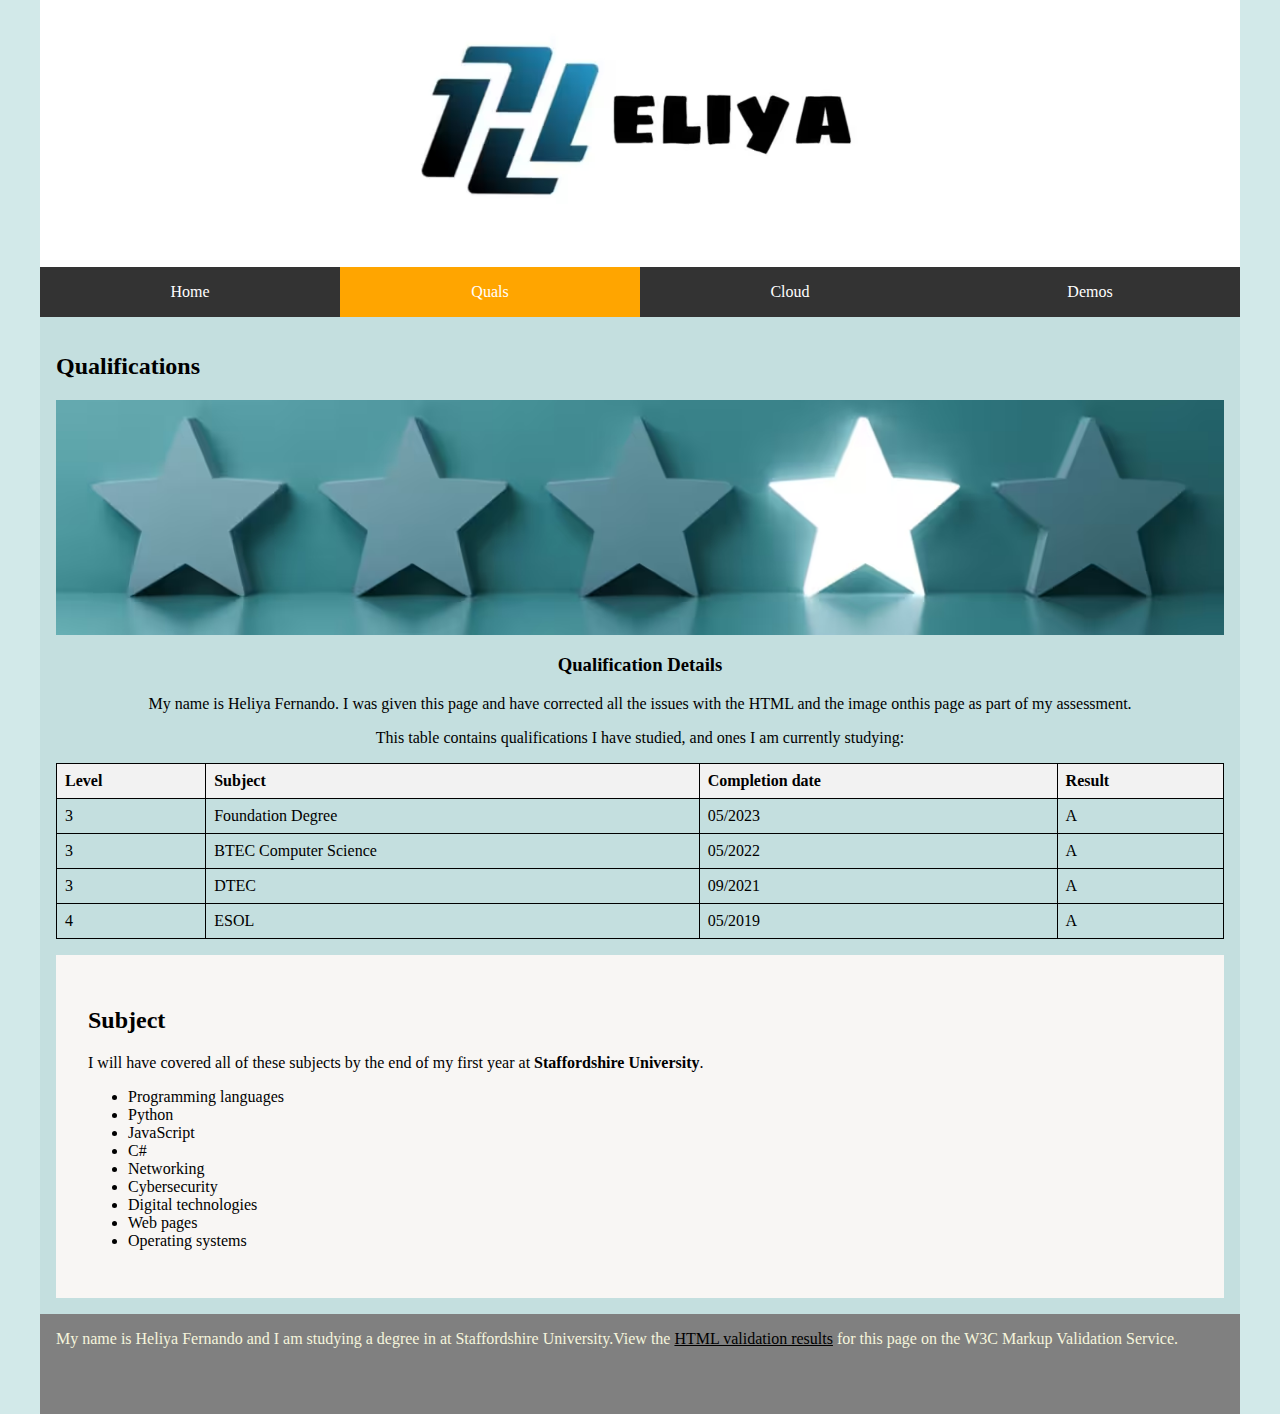
<file: COMP40004 WDOS Spec 2/public/qualifications.html>
<!DOCTYPE html>
<html lang="en">

<head>
  <meta charset="UTF-8">
  <meta http-equiv="X-UA-Compatible" content="IE=edge">
  <meta name="description" content="Welcome to Qualifications ">
  <meta name="viewport" content="width=device-width, initial-scale=1.0">
  <title>Heliya | Qualifications </title><!--change in title change in table format change in navigation-->
  <link href="styles.css" rel="stylesheet">
  <link rel="icon" type="image/png" sizes="32x32" href="icons/favicon-32x32.png">
    <link rel="icon" type="image/png" sizes="16x16" href="icons/favicon-16x16.png">
    <link rel="manifest" href="manifest.json">
    <link rel="mask-icon" href="icons/safari-pinned-tab.svg" color="#5bbad5">
    <link rel="shortcut icon" href="icons/favicon.ico">
    <meta name="msapplication-TileColor" content="#00aba9">
    <meta name="msapplication-config" content="icons/browserconfig.xml">
    <meta name="theme-color" media="(prefers-color-scheme: light)" content="#6f4e37">
    <meta name="theme-color" media="(prefers-color-scheme: dark)" content="#000000">
</head>

<body>
  <div id="myPage">

    <header>
      <!-- logo made by myself-->
      <picture>
        <img src="images/lg.avif" alt="Logo" id="logo">
      </picture>

    </header>
    <nav class="mainNav">

      <!-- Navigation Bar -->
      <ul>
        <li><a href="index.html">Home</a></li>
        <li><a aria-current="page" href="qualifications.html">Quals</a></li>
        <li><a href="interest.html">Cloud</a></li>
        <li><a href="demos.html">Demos</a></li>
      </ul>

    </nav>

    <main>

      <h2>Qualifications</h2>

      <img src="images/star.avif" alt="Star" id="Star">

      <section id="tableq">
        <h3>Qualification Details</h3>

        <p>My name is Heliya Fernando. I was given this page and have corrected all the issues with the HTML and the
          image
          onthis page as part of my assessment.</p>

        <p>This table contains qualifications I have studied, and ones I am currently studying:</p>

      </section>

      <table id="qualify">
        
        <tr>
          <th>Level</th>
          <th>Subject</th>
          <th>Completion date</th>
          <th>Result</th>
        </tr>

        <tr>
          <td>3</td>
          <td>Foundation Degree</td>
          <td>05/2023</td>
          <td>A</td>
        </tr>

        <tr>
          <td>3</td>
          <td>BTEC Computer Science</td>
          <td>05/2022</td>
          <td>A</td>
        </tr>

        <tr>
          <td>3</td>
          <td>DTEC</td>
          <td>09/2021</td>
          <td>A</td>
        </tr>

        <tr>
          <td>4</td>
          <td>ESOL</td>
          <td>05/2019</td>
          <td>A</td>
        </tr>

      </table>

      <section id="subject">
        <h2>Subject</h2>

        <p>I will have covered all of these subjects by the end of my first year at <strong>Staffordshire
            University</strong>.
        </p>

        <ul>
          <li>Programming languages</li>
          <li>Python</li>
          <li>JavaScript</li>
          <li>C#</li>
          <li>Networking</li>
          <li>Cybersecurity</li>
          <li>Digital technologies</li>
          <li>Web pages</li>
          <li>Operating systems</li>
        </ul>

      </section>

    </main>
                                                                                                                  <!-- html validation      -->
    <footer>My name is Heliya Fernando and I am studying a degree in at Staffordshire University.View the <a href="https://validator.w3.org/nu/?doc=https%3A%2F%2Fhf-2024.web.app%2Fqualifications.html"
      target="_blank" id="validate">HTML validation results</a> for this page on the W3C Markup Validation Service. </footer>

  </div>
  <!-- serviceWorker -->
  <script>

    //check whether browser support service workers
    
    if ('serviceWorker' in navigator) {
    
    //wait until page loaded to avoid delaying rendering
    
    window.addEventListener('load', function() {
    
    //register service worker
    
    navigator.serviceWorker.register('serviceworker.js').then(
    
    function(registration) {
    
    console.log('Service worker registration successful',registration);
    
    },
    
    function(err) {
    
    console.log('Service worker registration failed', err);
    
    });
    
    });
    
    }
    
    </script>

</body>

</html>
</file>
<file: COMP40004 WDOS Spec 2/public/styles.css>
/* style in here for all pages.  */
#myPage {
  min-width: 320px;
  max-width: 1200px;
  width: 100%;
  margin: 0 auto;
  background: #C4DFDF;
}

main {
  padding: 1rem;
  margin: 0;
}

body {
  margin: 0;
  min-height: 100vh;
  background-color: #D2E9E9;
}

footer {
  background-color: gray;
  padding: 1rem;
  color: beige;
  padding-bottom: calc(1rem + 50px);
}

#validate {
  color: black;
}

#links,
#link {
  color: red;
}


/* main image */
#logo {
  width: 100%;
  height: auto;
  display: block;
}

/* navigation */
.mainNav {

  position: fixed;
  bottom: 0;
  left: 0;
  width: 100%;
}

.mainNav ul {

  list-style-type: none;
  padding: 0;
  margin: 0;
  background-color: #333;
  display: flex;
  flex-flow: row wrap;

}

.mainNav a {

  padding: 1rem;
  min-height: 45px;
  text-decoration: none;
  display: block;
  color: white;
  box-sizing: border-box;

}

.mainNav li {

  width: 25%;
  border: 1px var(--list-border-colour) solid;
  box-sizing: border-box;
  flex-grow: 1;
  text-align: center;

}

.mainNav a[aria-current] {

  background-color: orange;
}

.mainNav a:hover {
  background-color: #111;
}







/*Homepage*/
#homeDiv {
  background-color: #F8F6F4;
  padding: 2rem;
  margin-top: 1rem;
}

#welcometopic {
  padding-bottom: 10px;
}

#aboutDiv {
  flex-direction: row;
  align-items: center;
  text-align: center;
  align-content: center;
}

#about-me {
  padding-bottom: 10px;
}

#aboutDiv {
  padding-left: 20px;
  /* Adds  space between the image and text */
}


#skillsDiv {
  display: flex;
  flex-direction: row-reverse;
  align-items: center;
  justify-content: flex-start;
}


#Skillspic {
  flex: 0 1 auto;
  margin-right: 100px;
  width: 30%;
  height: auto;
}

#skillsOL {
  flex: 1;

}

#skillsMe {
  width: 100%;
  height: auto;
}

#hobbiesDiv {
  display: flex;
  justify-content: space-between;
  align-items: center;
}

#hobbiesPic,
#hobbiesUL {
  flex: 1;
}

#hobbiesUL {
  padding-left: 300px;
}

#hobbiesPic img {
  width: 100%;
  height: auto;
}




/*   qualification page */

#tableq,
#maintopic {
  text-align: center;
}

table {
  width: 100%;
  border-collapse: collapse;
}

table,
th,
td {
  border: 1px solid black;
}

th,
td {
  padding: 8px;
  text-align: left;
}

th {
  background-color: #f2f2f2;
}

#subject {
  background-color: #F8F6F4;
  padding: 2rem;
  margin-top: 1rem;
}

/* 
  qualification page Images */
#Star {
  width: 100%;
  height: auto;
  display: block;
}



/* Intrest page */
#cloudpara {
  background-color: #F8F6F4;
  padding: 2rem;
  margin-top: 1rem;
  text-align: justify;
}

#cloudtxt1,
#cloudtxt2,
#cloudtxt3,
#cloudtxt4,
#cloudtxt5,
#cloudtxt6 {
  background-color: #F8F6F4;
  padding: 2rem;
  margin-top: 1rem;
}

#back {
  text-align: center;
}

/* intrest page images */
#benefit {
  width: 100%;

  padding: 0;

  height: auto;

  margin: 0 auto;
  margin-top: 1rem;

  display: block;
}

#trends {
  width: 70%;

  padding: 0;

  height: auto;

  margin: 0 auto;
  margin-top: 1rem;

  display: block;

}

#company {
  width: 60%;

  padding: 0;

  height: auto;

  margin: 0 auto;
  margin-top: 1rem;

  display: block;
}

#aws {
  width: 40%;

  padding: 0;

  height: auto;

  margin: 0 auto;
  margin-top: 1rem;

  display: flex;

}

#types {
  width: 100%;

  padding: 0;

  height: auto;

  margin: 0 auto;
  margin-top: 1rem;

  display: block;
}

#skills {
  padding-bottom: 50px;
}

#green {
  width: 100%;
  height: auto;
}


/* demo page */
.gridcss,
.gridjava {
  flex: 1 1 45%;
  box-sizing: border-box;
  margin: 10px;
  display: flex;
  flex-direction: column;
  align-items: center;
  text-align: justify;
  padding: 20px;
}

.gridc {
  display: flex;
  justify-content: space-around;
  align-items: flex-start;
  flex-wrap: wrap;
  max-width: 1200px;
  margin: auto;
}

.gridcss img,
.gridjava img {
  width: 100%;
  max-width: 300px;
  margin-bottom: 20px;
}



@media screen and (min-width: 50rem) {

  /* navigation */
  .mainNav {

    position: sticky;

    top: 0;

    left: 0;


  }

  .mainNav ul {


    justify-content: center;

  }

  .mainNav li {

    width: 25%;

    flex-grow: 0;
    justify-content: center;

  }

  .mainNav li:nth-of-type(1) {

    border-left: 2px var(--list-border-colour) solid;

  }

  .mainNav li:nth-of-type(4) {

    border-right: 2px var(--list-border-colour) solid;

  }

  /*Home About*/
  #aboutDiv {
    display: flex;
    flex-direction: column;
    align-items: center;
    text-align: center;

  }

  #aboutDiv picture,
  #aboutDiv #about-me {
    width: 100%;

  }

  #me {
    width: 256px;
    height: auto;
  }

}

@media (max-width: 1000px) {

  /* home skills */
  #skillsDiv {
    flex-direction: column;

  }

  #skillsPic,
  #skillsOL {
    width: 80%;
  }

  #skillsPic {
    margin-right: 0;
  }
}


@media (max-width: 800px) {
  /* home hobbies */

  #hobbiesDiv {
    flex-direction: column;
  }

  #hobbiesUL {
    width: 100%;
  }

  #hobbiesPic {
    width: 80%;
  }


}

@media (max-width: 850Px) {

  /* demo page */
  .gridc {
    flex-direction: column;
  }

  .gridcss,
  .gridjava {
    flex: 1 1 100%;
    text-align: center;
    padding: 20px 0;
  }

  .gridcss img,
  .gridjava img {
    width: 100%;
    max-width: none;
    margin-bottom: 20px;
  }

}
</file>
<file: COMP40004 WDOS Spec 2/public/cssdemo.css>
/* This is the extra style for the CSS demo page only
This should be linked to alongside the main styles.css page */

#cssbody {
  background-color: whitesmoke;
  font-family: 'Arial';
  font-size: 16px;
  font-weight: normal;


}

#csspage {
  min-width: 320px;
  max-width: 939px;
  width: 100%;
  margin: 0 auto;
  background: lightgreen;
}

#cssMain {
  width: 100%;
  height: auto;
}


article {
  background-color: #ffffff;
  box-shadow: 0 4px 8px rgba(0, 0, 0, 0.1);
  margin: 20px;
  padding: 20px;
  border-radius: 10px;
}

a {
  color: #2575fc;

}

a:hover {
  color: #6a11cb;
}

header {

  color: white;
  text-shadow: 1px 1px 2px black;
  padding: 10px;
  border-radius: 8px;
}

#demoGrid {
  display: grid;
  grid-template-columns: repeat(auto-fill, minmax(300px, 1fr));
  /* Creates a responsive number of columns */
  gap: 20px;
  max-width: 1200px;
  margin: auto;
}

#one,
#two,
#three,
#four {
  margin-bottom: 20px;
  /* Adds bottom margin to each item */
}

#one {
  background-color: yellow;
}

#two {
  background-color: lightcoral;
}

#three {
  background-color: aquamarine;
}

#four {
  background-color: beige;
}

@media (max-width: 850px) {
  #demoGrid {
    grid-template-columns: 1fr;
    /* One column layout for smaller screens */
  }
}

/* animation */
#anime {
  width: 100px;
  height: 100px;
  background-color: red;
  position: relative;
  animation-name: example;
  animation-duration: 4s;
  transform-origin: center;
  margin: 20px;
  padding: 20px;

}

@keyframes example {
  0% {
    background-color: red;
    transform: translate(0px, 0px) scale(1) rotate(0deg);
  }

  25% {
    background-color: yellow;
    transform: translate(200px, 0px) scale(1.5) rotate(0deg);
  }

}

#tAnime,
#wonder {
  margin: 20px;
  padding: 20px;
}
</file>
